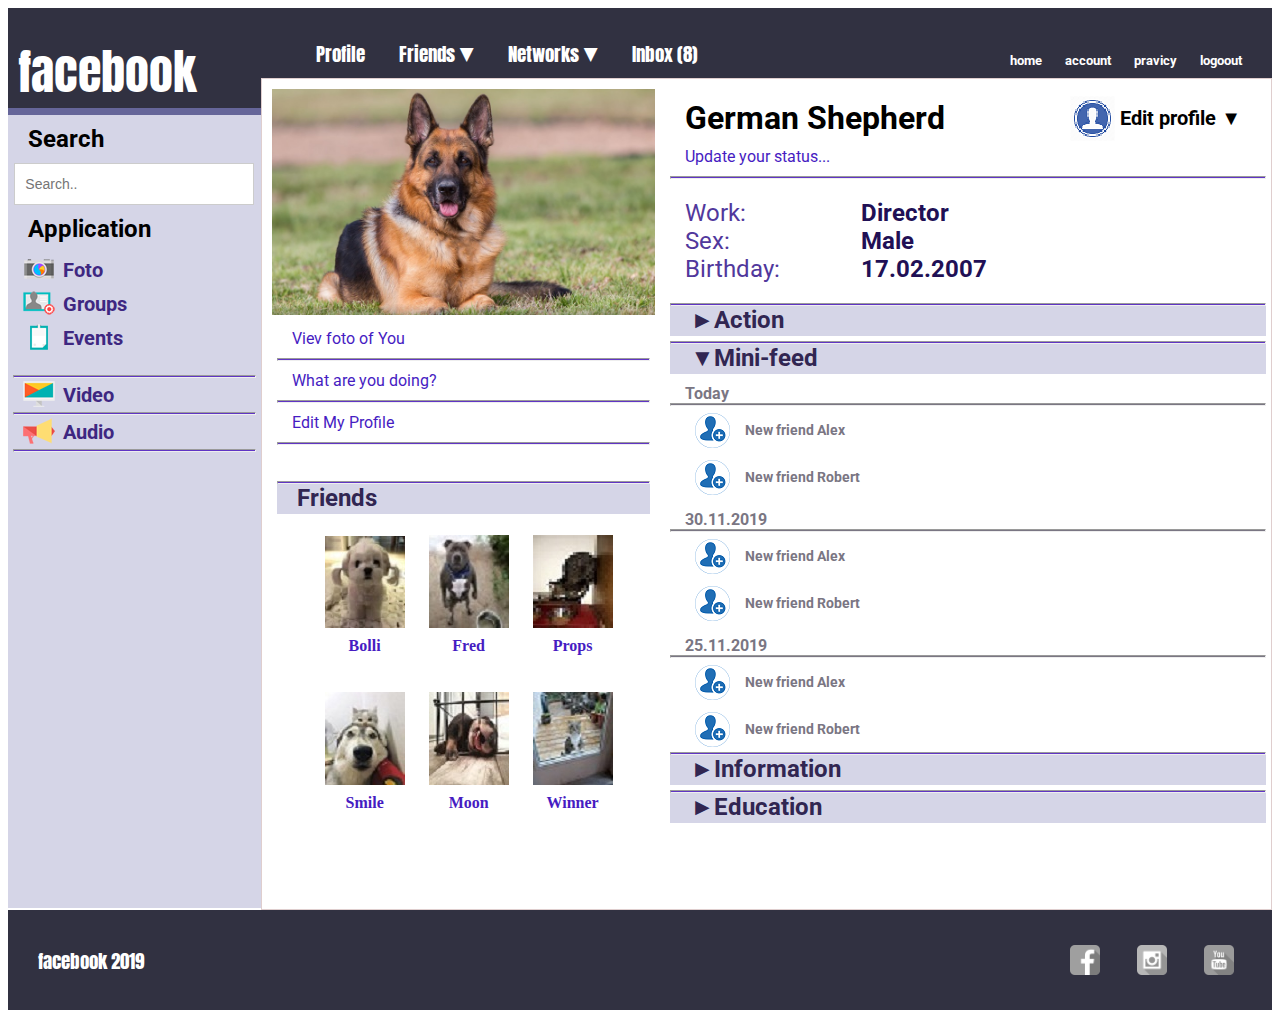
<file: index.html>
<!DOCTYPE html>
<html lang="en">
    <head>
        <meta charset="UTF-8">
        <meta name="viewport" content="width=device-width, initial-scale=1.0">
        <meta http-equiv="X-UA-Compatible" content="ie=edge">
        <title>Facebook_homework</title>
        <link href="style.css" rel="stylesheet">
        <link href="https://fonts.googleapis.com/css?family=Anton&display=swap" rel="stylesheet">
        <link href="https://fonts.googleapis.com/css?family=Roboto&display=swap" rel="stylesheet">
    </head>
    <body>
        <div class="clearfix">
            <div class="column-one">
                <div class="logo">
                    <div class="p-logo">facebook</div>
                </div>
                <div class="line"></div>
                <div class="search">
                    <p>Search</p>
                    <input type="text" name="search" placeholder="Search..">
                </div>
                <div class="menu">
                    <p>Application</p>
                    <ul class="ul-image">
                        <li class="li-one">
                            <a href="https://lviv.itstep.org/junior_computer_academy?gclid=EAIaIQobChMIl5Whn7GQ5gIVxoGyCh3UMAGsEAAYASAAEgI1CPD_BwE" target="_blank">Foto</a>
                        </li>
                        <li class="li-two">
                            <a href="https://lviv.itstep.org/junior_computer_academy?gclid=EAIaIQobChMIl5Whn7GQ5gIVxoGyCh3UMAGsEAAYASAAEgI1CPD_BwE" target="_blank">Groups</a>
                        </li>
                        <li class="li-three">
                            <a href="https://lviv.itstep.org/junior_computer_academy?gclid=EAIaIQobChMIl5Whn7GQ5gIVxoGyCh3UMAGsEAAYASAAEgI1CPD_BwE" target="_blank">Events</a>
                        </li>
                    </ul>
                </div>
                <hr class="blue-line">
                <div class="video">
                    <ul class="ul-video">
                        <li class="video-li">
                            <a href="video.html" target="_blank">Video</a>
                        </li>
                    </ul>
                </div>
                <hr class="blue-line">
                <div class="audio">
                    <ul class="ul-audio">
                        <li class="audio-li">
                            <a href="audio.html" target="_blank">Audio</a>
                        </li>
                    </ul>
                </div>
                <hr class="blue-line">
            </div>
            <div class="column-main">
                <div class="column-main-menu-top">
                    <div class="column-main-menu-top-left">
                        <ul>
                            <li>Profile</li>
                            <li>Friends &#9660;</li>
                            <li>Networks &#9660;</li>
                            <li>Inbox (8)</li>
                        </ul>
                    </div>
                    <div class="column-main-menu-top-right">
                        <ul>
                            <li>home</li>
                            <li>account</li>
                            <li>pravicy</li>
                            <li>logoout</li>
                        </ul>
                    </div>
                </div>
                <div class="column-main-content">
                    <div class="column-main-content-left">
                        <div class="column-main-content-left-inner">
                            <div class="foto-main">
                                <img src="img/dog.jpg" alt="main foto" class="foto-main-img">
                                <p>Viev foto of You</p>
                                <hr class="blue-line">
                                <p>What are you doing?</p>
                                <hr class="blue-line">
                                <p>Edit My Profile</p>
                                <hr class="blue-line">
                                <br>
                                <br>
                            </div>
                            <div class="friends">
                                <hr class="blue-line">
                                <div class="friends-blue-line">
                                    <p>Friends</p>
                                </div>
                                <div class="center">
                                    <div class="center-inner">
                                        <div class="photo">
                                            <p>
                                                <img src="img/f1.jpg" alt="f1">
                                            </p>
                                            <h4>Bolli</h4>
                                        </div>
                                        <div class="photo">
                                            <p>
                                                <img src="img/f2.jpg" alt="f2">
                                            </p>
                                            <h4>Fred</h4>
                                        </div>
                                        <div class="photo">
                                            <p>
                                                <img src="img/f3.jpg" alt="f3">
                                            </p>
                                            <h4>Props</h4>
                                        </div>
                                        <div class="photo">
                                            <p>
                                                <img src="img/f4.jpg" alt="f4">
                                            </p>
                                            <h4>Smile</h4>
                                        </div>
                                        <div class="photo">
                                            <p>
                                                <img src="img/f5.jpg" alt="f5">
                                            </p>
                                            <h4>Moon</h4>
                                        </div>
                                        <div class="photo">
                                            <p>
                                                <img src="img/f6.jpg" alt="f1">
                                            </p>
                                            <h4>Winner</h4>
                                        </div>
                                    </div>
                                </div>
                            </div>
                        </div>
                    </div>
                    <div class="column-main-content-right">
                        <div class="profile">
                            <div class="profile-top">
                                <h2>German Shepherd</h2>
                                <p>Update your status...</p>
                            </div>
                            <div class="profile-left">Edit profile &#9660;</div>
                        </div>
                        <hr class="blue-line">
                        <div class="profile-bottom">
                            <div class="profile-bottom-left">
                                Work:<br>
                                Sex:<br>Birthday:                           
                            </div>
                            <div class="profile-bottom-right">
                                Director<br>
                                Male<br>17.02.2007                            
                            </div>
                        </div>
                        <hr class="blue-line">
                        <div class="action">
                            <p>&#9658;Action</p>
                        </div>
                        <hr class="blue-line">
                        <div class="mini-feed">
                            <p>&#9660;Mini-feed</p>
                        </div>
                        <div class="mini-feed-inner">
                            <div class="mini-feed-inner-text">Today</div>
                            <hr class="blue-line-1">
                            <div class="mini-feed-inner-text-today">
                                <p>New friend Alex</p>
                                <br>
                                <p>New friend Robert</p>
                            </div>
                            <div class="mini-feed-inner-text">30.11.2019</div>
                            <hr class="blue-line-1">
                            <div class="mini-feed-inner-text-today">
                                <p>New friend Alex</p>
                                <br>
                                <p>New friend Robert</p>
                            </div>
                            <div class="mini-feed-inner-text">25.11.2019</div>
                            <hr class="blue-line-1">
                            <div class="mini-feed-inner-text-today">
                                <p>New friend Alex</p>
                                <br>
                                <p>New friend Robert</p>
                            </div>
                        </div>
                        <hr class="blue-line">
                        <div class="information">
                            <p>&#9658;Information</p>
                        </div>
                        <hr class="blue-line">
                        <div class="education">
                            <p>&#9658;Education</p>
                        </div>
                    </div>
                </div>
            </div>
        </div>
        <div class="footer">
            <div class="footer-left">facebook 2019</div>
            <div class="footer-right">
                <div class="list3">
                    <div class="rotate1"></div>
                    <div class="rotate2"></div>
                    <div class="rotate3"></div>
                </div>
            </div>
        </div>
    </body>
</html>
</file>
<file: style.css>
.column-one {
    min-height: 900px;
    width: 20%;
    float: left;
    background-color: rgb(213, 213, 231);
}

.logo {
    background-color: rgb(49, 49, 65);
    height: 100px;
    position: relative;
}

.p-logo {
    position: absolute;
    bottom: 0;
    font-family: 'Anton', sans-serif;
    color: white;
    font-size: 3rem;
    margin-left: 10px;
}

.line {
    background-color: rgb(101, 101, 153);
    height: 7px;
}

.column-main {
    min-height: 900px;
    width: 80%;
    float: left;
}

.column-main-menu-top {
    background-color: rgb(49, 49, 65);
    height: 70px;
}

.column-main-content {
    min-height: 830px;
    border: rgb(223, 206, 206) solid 0.5px;
}

.column-main-content-left {
    width: 40%;
    float: left;
    min-height: 100px;
}

.column-main-content-right {
    width: 60%;
    float: left;
    min-height: 100px;
    margin-top: 10px;
}

.footer {
    height: 100px;
    background: rgb(49, 49, 65);
}

.clearfix:after {
    visibility: hidden;
    display: block;
    font-size: 0;
    content: " ";
    clear: both;
    height: 0;
}

.clearfix {
    display: inline-block;
}

* html .clearfix {
    height: 1%;
}

.clearfix {
    display: block;
}

.foto-main-img {
    max-width: 100%;
    max-height: 100%;
}

.column-main-content-left-inner {
    margin: 10px 10px 0 10px;
}

input[type=text] {
    width: 95%;
    box-sizing: border-box;
    border: 1px solid #ccc;
    font-size: 14px;
    background-color: white;
    background-position: 10px 10px;
    background-repeat: no-repeat;
    padding: 12px 20px 12px 10px;
    display: block;
    margin: 0 auto
}

.search p {
    margin: 10px 0 10px 20px;
    font-family: 'Roboto', sans-serif;
    font-weight: bold;
    font-size: 1.5rem;
}

.menu p {
    margin: 10px 0 10px 20px;
    font-family: 'Roboto', sans-serif;
    font-weight: bold;
    font-size: 1.5rem;
}

.menu li {
    margin: 0px 0px 0px 15px;
    font-family: 'Roboto', sans-serif;
    font-weight: bold;
    font-size: 1rem;
}

.menu {
    margin-bottom: 20px;
}

.ul-image {
    list-style: none;
    margin: 0;
    padding-left: 0;
}

.li-one a {
    display: inline-block;
    padding-left: 40px;
    height: 34px;
    line-height: 34px;
    font-size: 20px;
    position: relative;
    background: url(img/camera.png) no-repeat;
    text-decoration: none;
    color: rgb(62, 39, 129);
}

.li-two a {
    display: inline-block;
    padding-left: 40px;
    height: 34px;
    line-height: 34px;
    font-size: 20px;
    position: relative;
    background: url(img/id.png) no-repeat;
    text-decoration: none;
    color: rgb(62, 39, 129);
}

.li-three a {
    display: inline-block;
    padding-left: 40px;
    height: 34px;
    line-height: 34px;
    font-size: 20px;
    position: relative;
    background: url(img/flipchart.png) no-repeat;
    text-decoration: none;
    color: rgb(62, 39, 129);
}

li a:hover {
    text-decoration: underline;
}

.blue-line {
    background-color: rgb(96, 53, 197);
    margin: 0px 5px 0px 5px;
    height: 1px;
}

.ul-video {
    list-style: none;
    margin: 0;
    padding-left: 0;
}

.ul-audio {
    list-style: none;
    margin: 0;
    padding-left: 0;
}

.video-li a {
    display: inline-block;
    padding-left: 40px;
    height: 34px;
    line-height: 34px;
    font-size: 20px;
    position: relative;
    background: url(img/monitor.png) no-repeat;
    text-decoration: none;
    color: rgb(62, 39, 129);
}

.audio-li a {
    display: inline-block;
    padding-left: 40px;
    height: 34px;
    line-height: 34px;
    font-size: 20px;
    position: relative;
    background: url(img/speaker.png) no-repeat;
    text-decoration: none;
    color: rgb(62, 39, 129);
}

.video li {
    margin: 0px 0px 0px 15px;
    font-family: 'Roboto', sans-serif;
    font-weight: bold;
    font-size: 1rem;
}

.audio li {
    margin: 0px 0px 0px 15px;
    font-family: 'Roboto', sans-serif;
    font-weight: bold;
    font-size: 1rem;
}

.profile-top {
    float: left;
}

.profile-left {
    float: right;
}

.profile-top h2 {
    margin: 10px 0 10px 20px;
    font-family: 'Roboto', sans-serif;
    font-weight: bold;
    font-size: 2rem;
}

.profile-top p, .foto-main p {
    margin: 10px 0 10px 20px;
    font-family: 'Roboto', sans-serif;
    font-size: 1rem;
    color: rgb(70, 28, 194);
}

.profile-top p:hover, .foto-main p:hover {
    text-decoration: underline;
}

.profile-left {
    display: inline-block;
    padding-left: 50px;
    height: 45px;
    line-height: 45px;
    font-size: 20px;
    position: relative;
    background: url(img/facebook-icon.png) no-repeat;
    text-decoration: none;
    font-family: 'Roboto', sans-serif;
    margin: 7px 30px 0 0;
    font-weight: bold;
}

.profile:after {
    visibility: hidden;
    display: block;
    font-size: 0;
    content: " ";
    clear: both;
    height: 0;
}

.profile {
    display: inline-block;
}

* html .profile {
    height: 1%;
}

.profile {
    display: block;
}

.profile-bottom-left {
    float: left;
    width: 30%;
    font-family: 'Roboto', sans-serif;
    font-size: 1.5rem;
    color: rgb(81, 56, 156);
}

.profile-bottom-right {
    float: left;
    width: 30%;
    font-family: 'Roboto', sans-serif;
    font-size: 1.5rem;
    color: rgb(33, 16, 85);
    font-weight: bold;
}

.profile-bottom {
    margin: 20px 0 20px 20px;
}

.profile-bottom:after {
    visibility: hidden;
    display: block;
    font-size: 0;
    content: " ";
    clear: both;
    height: 0;
}

.profile-bottom {
    display: inline-block;
}

* html .profile-bottom {
    height: 1%;
}

.profile-bottom {
    display: block;
}

/* close commented backslash hack */
.action, .friends-blue-line {
    background-color: rgb(213, 213, 231);
    height: 30px;
    margin: 0px 5px 5px 5px;
}

.action p, .friends-blue-line p {
    margin: 0 0 0 20px;
    font-family: 'Roboto', sans-serif;
    font-size: 1.5rem;
    color: rgb(49, 38, 82);
    font-weight: bold;
}

.mini-feed {
    background-color: rgb(213, 213, 231);
    height: 30px;
    margin: 0px 5px 5px 5px;
}

.mini-feed p {
    margin: 0 0 0 20px;
    font-family: 'Roboto', sans-serif;
    font-size: 1.5rem;
    color: rgb(49, 38, 82);
    font-weight: bold;
}

.information {
    background-color: rgb(213, 213, 231);
    height: 30px;
    margin: 0px 5px 5px 5px;
}

.information p {
    margin: 0 0 0 20px;
    font-family: 'Roboto', sans-serif;
    font-size: 1.5rem;
    color: rgb(49, 38, 82);
    font-weight: bold;
}

.education {
    background-color: rgb(213, 213, 231);
    height: 30px;
    margin: 0px 5px 5px 5px;
}

.education p {
    margin: 0 0 0 20px;
    font-family: 'Roboto', sans-serif;
    font-size: 1.5rem;
    color: rgb(49, 38, 82);
    font-weight: bold;
}

.blue-line-1 {
    background-color: rgb(122, 118, 131);
    margin: 0px 5px 0px 5px;
    height: 1px;
}

.mini-feed-inner-text {
    margin: 10px 0 0 20px;
    font-family: 'Roboto', sans-serif;
    font-size: 1rem;
    color: rgb(122, 118, 131);
    font-weight: bold;
}

.mini-feed-inner-text-today p {
    display: inline-block;
    padding-left: 50px;
    height: 35px;
    line-height: 35px;
    font-size: 0.9rem;
    position: relative;
    background: url(img/facebook-add.png) no-repeat;
    text-decoration: none;
    font-family: 'Roboto', sans-serif;
    margin: 7px 30px 5px 30px;
    font-weight: bold;
    color: rgb(122, 118, 131);
}

.column-main-menu-top-left {
    float: left;
    position: absolute;
    bottom: 0;
    font-family: 'Anton', sans-serif;
    font-size: 1.2rem;
}

.column-main-menu-top-left ul {
    margin-bottom: 10px;
}

.column-main-menu-top-right ul {
    margin-bottom: 10px;
}

.column-main-menu-top-left li {
    display: inline;
    color: white;
    margin: 0 15px 0 15px;
}

.column-main-menu-top-right {
    float: right;
    position: absolute;
    bottom: 0;
    font-family: 'Roboto', sans-serif;
    font-weight: bold;
    font-size: 0.8rem;
    right: 20px;
    margin-left: -25px;
}

.column-main-menu-top-right li {
    display: inline;
    color: white;
    margin: 0 10px 0 10px;
}

.column-main-menu-top {
    position: relative;
}

li:hover {
    color: rgba(228, 220, 217, 0.788);
}

.photo {
    width: 90px;
    margin: 0px 0px 0px 10px;
    text-align: center;
    display: inline-block;
}

.photo h4 {
    margin-top: 5px;
    color: rgb(70, 28, 194);
}

.photo p {
    margin-bottom: 5px;
}

.center-inner {
    text-align: center;
}

.footer-left {
    color: white;
    float: left;
}

.footer-right {
    color: white;
    float: right;
}

.footer {    
    height: 100px;
    position: relative;
}

.footer-left {
    float: left;
    position: absolute;
    bottom: 35px;
    font-family: 'Anton', sans-serif;
    font-size: 1.2rem;
    margin-left: 30px;
}

.footer-right {
    float: right;
    position: absolute;
    bottom: 0;
    font-family: 'Roboto', sans-serif;
    font-weight: bold;
    font-size: 0.8rem;
    right: 20px;
    margin-left: -25px;
}

div.rotate1 {
    background: url(img/fb_gray.png);
    width: 30px;
    height: 30px;
    background-size: cover;
}

div.rotate1:hover {
    background: url(img/fb.png);
    background-size: cover;
}

div.rotate2 {
    background: url(img/insta_gray.png);
    width: 30px;
    height: 30px;
    background-size: cover;
}

div.rotate2:hover {
    background: url(img/insta.png);
    background-size: cover;
}

div.rotate3 {
    background: url(img/youtube_gray.png);
    width: 30px;
    height: 30px;
    background-size: cover;
}

div.rotate3:hover {
    background: url(img/youtube.png);
    background-size: cover;
}

.list3 {
    float: left;
    width: 20%;
    display: flex;
    justify-content: space-around;
    align-items: center;
    width: 200px;
    height: 100px;
}
</file>
